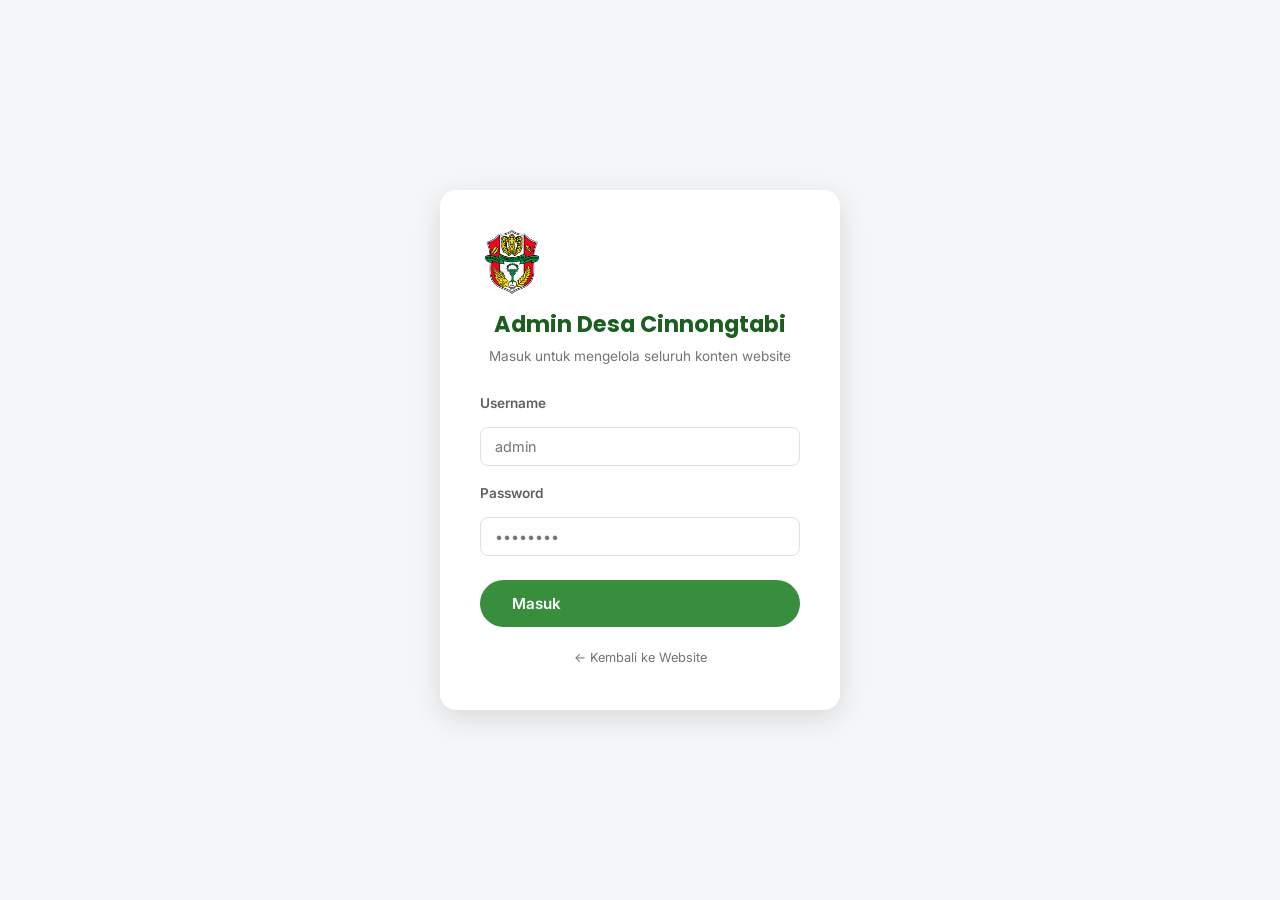
<file: admin.html>
<!DOCTYPE html>
<html lang="id">
<head>
  <meta charset="UTF-8">
  <meta name="viewport" content="width=device-width, initial-scale=1.0">
  <title>Admin CMS — Desa Cinnongtabi</title>
  <link rel="preconnect" href="https://fonts.googleapis.com">
  <link rel="preconnect" href="https://fonts.gstatic.com" crossorigin>
  <link href="https://fonts.googleapis.com/css2?family=Inter:wght@400;500;600&family=Poppins:wght@600;700&display=swap" rel="stylesheet">
  <link rel="icon" type="image/png" href="dokumentasi/logo.png">
  <link rel="stylesheet" href="style.css">
  <style>
    body { background: #f4f6f8; font-family: 'Inter', sans-serif; }
    .admin-login { min-height: 100vh; display: flex; align-items: center; justify-content: center; padding: 20px; }
    .login-card { background: #fff; border-radius: 16px; padding: 40px; width: 100%; max-width: 400px; box-shadow: var(--shadow-lg); text-align: center; }
    .login-card img { width: 64px; height: 64px; margin-bottom: 16px; object-fit: contain; }
    .login-card h2 { font-family: 'Poppins', sans-serif; font-size: 1.4rem; color: var(--green-900); margin-bottom: 6px; }
    .login-card p { color: var(--gray-600); font-size: .85rem; margin-bottom: 24px; }
    .admin-bar { background: #fff; border-bottom: 1px solid var(--gray-200); padding: 12px 24px; display: flex; justify-content: space-between; align-items: center; sticky: top; top: 0; z-index: 100; box-shadow: var(--shadow-sm); }
    .admin-bar__brand { display: flex; align-items: center; gap: 10px; font-weight: 700; color: var(--green-900); text-decoration: none; font-size: .95rem; }
    .admin-bar__brand img { width: 28px; height: 28px; object-fit: contain; }
    .admin-dash { max-width: 1000px; margin: 30px auto; padding: 0 20px; }
    .admin-header { display: flex; justify-content: space-between; align-items: center; margin-bottom: 24px; flex-wrap: wrap; gap: 16px; }
    .admin-section { margin-bottom: 28px; }
    .admin-section h3 { font-size: 1.1rem; font-family: 'Poppins', sans-serif; color: var(--green-900); margin-bottom: 16px; display: flex; align-items: center; gap: 8px; }
    .card { background: #fff; border-radius: 12px; padding: 24px; box-shadow: var(--shadow-sm); border: 1px solid var(--gray-200); }
    .form-group { margin-bottom: 16px; }
    .form-group label { display: block; font-weight: 600; font-size: .85rem; color: var(--gray-700); margin-bottom: 6px; }
    .form-group input, .form-group textarea { width: 100%; padding: 10px 14px; border: 1px solid var(--gray-300); border-radius: 8px; font-size: .9rem; font-family: inherit; transition: border-color .2s; }
    .form-group input:focus, .form-group textarea:focus { outline: none; border-color: var(--green-600); box-shadow: 0 0 0 3px rgba(46,125,50,.1); }
    .form-group small { display: block; font-size: .75rem; color: var(--gray-600); margin-top: 4px; }
    .form-row { display: grid; grid-template-columns: repeat(auto-fit, minmax(220px, 1fr)); gap: 16px; }
    .content-area { min-height: 90px; resize: vertical; }
    .img-preview-box { display: flex; align-items: center; gap: 16px; margin-top: 8px; padding: 12px; background: var(--gray-100); border-radius: 8px; }
    .img-preview-box img { width: 70px; height: 50px; object-fit: cover; border-radius: 6px; border: 1px solid var(--gray-300); }
    .gallery-admin-grid { display: grid; grid-template-columns: repeat(auto-fill, minmax(140px, 1fr)); gap: 12px; margin-bottom: 16px; }
    .gallery-admin-item { position: relative; border-radius: 8px; overflow: hidden; height: 100px; border: 1px solid var(--gray-300); }
    .gallery-admin-item img { width: 100%; height: 100%; object-fit: cover; }
    .gallery-admin-item .remove-btn { position: absolute; top: 4px; right: 4px; background: rgba(220,53,69,.85); color: #fff; border: none; border-radius: 50%; width: 24px; height: 24px; cursor: pointer; font-size: 14px; display: flex; align-items: center; justify-content: center; }
    .gallery-admin-item .remove-btn:hover { background: #dc3545; }
    .dropzone { border: 2px dashed var(--green-600); border-radius: 12px; padding: 24px 16px; text-align: center; background: rgba(46,125,50,.02); cursor: pointer; transition: all .2s; margin-bottom: 16px; }
    .dropzone:hover, .dropzone.dragover { background: rgba(46,125,50,.08); border-color: var(--green-700); }
    .dropzone__icon { font-size: 1.8rem; margin-bottom: 4px; }
    .dropzone__text { font-size: .85rem; color: var(--gray-700); }
    .dropzone input[type="file"] { display: none; }
    .toast { position: fixed; bottom: 24px; right: 24px; background: var(--green-900); color: #fff; padding: 12px 24px; border-radius: 8px; font-weight: 600; font-size: .9rem; box-shadow: var(--shadow-lg); transform: translateY(100px); opacity: 0; transition: all .3s; z-index: 1000; }
    .toast.show { transform: translateY(0); opacity: 1; }
    .hidden { display: none !important; }
    .quick-nav { display: flex; gap: 8px; overflow-x: auto; padding-bottom: 12px; margin-bottom: 20px; }
    .quick-nav a { padding: 6px 14px; background: #fff; border: 1px solid var(--gray-300); border-radius: 20px; font-size: .8rem; color: var(--gray-700); text-decoration: none; white-space: nowrap; transition: all .2s; }
    .quick-nav a:hover { background: var(--green-600); color: #fff; border-color: var(--green-600); }
  </style>
</head>
<body>

<!-- LOGIN PAGE -->
<div class="admin-login" id="loginPage">
  <div class="login-card">
    <img src="dokumentasi/logo.png" alt="Logo Desa">
    <h2>Admin Desa Cinnongtabi</h2>
    <p>Masuk untuk mengelola seluruh konten website</p>
    <form id="loginForm">
      <div class="form-group" style="text-align:left">
        <label>Username</label>
        <input type="text" id="loginUser" required placeholder="admin">
      </div>
      <div class="form-group" style="text-align:left">
        <label>Password</label>
        <input type="password" id="loginPass" required placeholder="••••••••">
      </div>
      <button type="submit" class="btn btn--green" style="width:100%;margin-top:8px">Masuk</button>
    </form>
    <div id="loginError" class="hidden" style="color:#dc3545;font-size:.8rem;margin-top:12px">Username atau password salah!</div>
    <div style="margin-top:16px"><a href="index.html" style="color:var(--gray-600);font-size:.8rem;text-decoration:none">← Kembali ke Website</a></div>
  </div>
</div>

<!-- DASHBOARD PAGE -->
<div class="hidden" id="dashPage">
  <div class="admin-bar">
    <a href="index.html" class="admin-bar__brand">
      <img src="dokumentasi/logo.png" alt="Logo">
      <span>Admin CMS — Desa Cinnongtabi</span>
    </a>
    <div style="display:flex;gap:10px;align-items:center">
      <a href="index.html" target="_blank" class="btn btn--outline btn--sm">← Lihat Website</a>
      <button class="btn btn--outline btn--sm" style="color:var(--gray-700);border-color:var(--gray-300)" onclick="logout()">Logout</button>
    </div>
  </div>

  <div class="admin-dash">
    <div class="admin-header">
      <div>
        <h1>Dashboard Admin CMS</h1>
        <p style="color:var(--gray-600);font-size:.9rem">Kelola seluruh teks, gambar, dan data di website Desa Cinnongtabi</p>
      </div>
      <button class="btn btn--green" onclick="saveAll()">💾 Simpan Semua Perubahan</button>
    </div>

    <!-- Quick Navigation -->
    <div class="quick-nav">
      <a href="#sec-brand">🏷️ Identitas</a>
      <a href="#sec-hero">🏠 Hero</a>
      <a href="#sec-ringkasan">📌 Ringkasan Cards</a>
      <a href="#sec-sejarah">📜 Sejarah</a>
      <a href="#sec-visimisi">🎯 Visi Misi</a>
      <a href="#sec-struktur">🏢 Struktur</a>
      <a href="#sec-geo">🗺️ Geografi</a>
      <a href="#sec-data">📊 Data Penduduk</a>
      <a href="#sec-potensi">🌾 Potensi</a>
      <a href="#sec-galeri">📷 Galeri</a>
      <a href="#sec-kontak">📞 Kontak</a>
    </div>

    <!-- 1. IDENTITAS DESA -->
    <div class="admin-section" id="sec-brand">
      <div class="card">
        <h3>🏷️ Identitas & Branding Desa</h3>
        <div class="form-row">
          <div class="form-group">
            <label>Nama Desa</label>
            <input type="text" id="namaDesa" placeholder="Desa Cinnongtabi">
          </div>
          <div class="form-group">
            <label>Logo Desa (Upload file)</label>
            <input type="file" id="logoFileInput" accept="image/*" onchange="previewImage('logoFileInput', 'logoPreview')">
            <div class="img-preview-box">
              <img id="logoPreview" src="dokumentasi/logo.png" alt="Preview Logo">
              <small>Format PNG/JPG disarankan</small>
            </div>
          </div>
        </div>
      </div>
    </div>

    <!-- 2. HERO -->
    <div class="admin-section" id="sec-hero">
      <div class="card">
        <h3>🏠 Hero / Beranda Utama</h3>
        <div class="form-group">
          <label>Sub-header Badge</label>
          <input type="text" id="heroBadge" placeholder="🏡 Kecamatan Majauleng, Kabupaten Wajo">
        </div>
        <div class="form-group">
          <label>Tagline Utama (Judul H1)</label>
          <input type="text" id="heroTitle" placeholder="Selamat Datang di Desa Cinnongtabi">
        </div>
        <div class="form-group">
          <label>Sub-judul Hero</label>
          <textarea id="heroSubtitle" class="content-area" placeholder="Deskripsi singkat hero..."></textarea>
        </div>
      </div>
    </div>

    <!-- 3. RINGKASAN CARDS -->
    <div class="admin-section" id="sec-ringkasan">
      <div class="card">
        <h3>📌 Kartu Ringkasan (Mengenal Desa)</h3>
        <div class="form-row" style="margin-bottom:16px">
          <div class="form-group">
            <label>Judul Section Ringkasan</label>
            <input type="text" id="ringkasanTitle" placeholder="Mengenal Desa Cinnongtabi">
          </div>
          <div class="form-group">
            <label>Deskripsi Sub-header Ringkasan</label>
            <input type="text" id="ringkasanDesc" placeholder="Desa yang dikenal dengan lingkungan asri...">
          </div>
        </div>

        <div style="border-top:1px solid var(--gray-200);padding-top:16px;margin-top:16px">
          <h4>Card 1 (Letak Geografis)</h4>
          <div class="form-row">
            <div class="form-group"><label>Judul Card 1</label><input type="text" id="card1Title"></div>
            <div class="form-group"><label>Gambar Card 1</label><input type="file" id="card1FileInput" accept="image/*" onchange="previewImage('card1FileInput', 'card1Preview')"></div>
          </div>
          <div class="form-group"><label>Deskripsi Card 1</label><textarea id="card1Desc" class="content-area" rows="2"></textarea></div>
          <div class="img-preview-box" style="margin-bottom:16px"><img id="card1Preview" src="dokumentasi/card_geografis.png" alt="Card 1"><small>Preview Gambar Card 1</small></div>
        </div>

        <div style="border-top:1px solid var(--gray-200);padding-top:16px;margin-top:16px">
          <h4>Card 2 (Potensi Pertanian)</h4>
          <div class="form-row">
            <div class="form-group"><label>Judul Card 2</label><input type="text" id="card2Title"></div>
            <div class="form-group"><label>Gambar Card 2</label><input type="file" id="card2FileInput" accept="image/*" onchange="previewImage('card2FileInput', 'card2Preview')"></div>
          </div>
          <div class="form-group"><label>Deskripsi Card 2</label><textarea id="card2Desc" class="content-area" rows="2"></textarea></div>
          <div class="img-preview-box" style="margin-bottom:16px"><img id="card2Preview" src="dokumentasi/card_pertanian.png" alt="Card 2"><small>Preview Gambar Card 2</small></div>
        </div>

        <div style="border-top:1px solid var(--gray-200);padding-top:16px;margin-top:16px">
          <h4>Card 3 (Potensi Peternakan)</h4>
          <div class="form-row">
            <div class="form-group"><label>Judul Card 3</label><input type="text" id="card3Title"></div>
            <div class="form-group"><label>Gambar Card 3</label><input type="file" id="card3FileInput" accept="image/*" onchange="previewImage('card3FileInput', 'card3Preview')"></div>
          </div>
          <div class="form-group"><label>Deskripsi Card 3</label><textarea id="card3Desc" class="content-area" rows="2"></textarea></div>
          <div class="img-preview-box"><img id="card3Preview" src="dokumentasi/card_peternakan.png" alt="Card 3"><small>Preview Gambar Card 3</small></div>
        </div>
      </div>
    </div>

    <!-- 4. SEJARAH & PEMERINTAHAN -->
    <div class="admin-section" id="sec-sejarah">
      <div class="card">
        <h3>📜 Sejarah & Riwayat Pemerintahan</h3>
        <div class="form-group">
          <label>Teks Sejarah Desa</label>
          <textarea id="sejarahContent" class="content-area" rows="5"></textarea>
        </div>
        <div class="form-group">
          <label>Riwayat Pemerintahan Desa (Format: Nama Kepala Desa | Periode / Keterangan)</label>
          <textarea id="pemerintahanInput" class="content-area" rows="5" placeholder="H. Andi Rustang Untung | Kepala Desa periode awal&#10;H. Andi Tune — Periode I | Tahun 2009 – 2015"></textarea>
          <small>Tulis satu entri per baris dipisahkan dengan tanda pagar tegak (|)</small>
        </div>
      </div>
    </div>

    <!-- 5. VISI & MISI -->
    <div class="admin-section" id="sec-visimisi">
      <div class="card">
        <h3>🎯 Visi & Misi Desa</h3>
        <div class="form-group">
          <label>Visi Desa</label>
          <textarea id="visiContent" class="content-area" rows="3"></textarea>
        </div>
        <div class="form-group">
          <label>Misi Desa (Satu poin per baris)</label>
          <textarea id="misiContent" class="content-area" rows="6" placeholder="Misi 1&#10;Misi 2&#10;Misi 3"></textarea>
        </div>
      </div>
    </div>

    <!-- 6. STRUKTUR ORGANISASI -->
    <div class="admin-section" id="sec-struktur">
      <div class="card">
        <h3>🏢 Bagan Struktur Organisasi</h3>
        <div class="form-group">
          <label>Upload Gambar Bagan Struktur Organisasi</label>
          <input type="file" id="strukturFileInput" accept="image/*" onchange="previewImage('strukturFileInput', 'strukturPreview')">
          <div class="img-preview-box">
            <img id="strukturPreview" src="dokumentasi/logo.png" alt="Preview Struktur">
            <small>Pilih file gambar bagan organisasi untuk ditampilkan pada website</small>
          </div>
        </div>
      </div>
    </div>

    <!-- 7. GEOGRAFI -->
    <div class="admin-section" id="sec-geo">
      <div class="card">
        <h3>🗺️ Geografi & Batas Wilayah</h3>
        <div class="form-row">
          <div class="form-group"><label>Luas Wilayah (Km²)</label><input type="text" id="geoLuas" placeholder="17,85"></div>
          <div class="form-group"><label>Tanah Sawah / Tegal (Ha)</label><input type="text" id="geoSawah" placeholder="1.216"></div>
          <div class="form-group"><label>Tanah Kering (Ha)</label><input type="text" id="geoKering" placeholder="569"></div>
        </div>
        <h4 style="margin-top:12px;margin-bottom:8px">Batas Wilayah</h4>
        <div class="form-row">
          <div class="form-group"><label>Batas Utara</label><input type="text" id="geoUtara" placeholder="Kelurahan Paria"></div>
          <div class="form-group"><label>Batas Selatan</label><input type="text" id="geoSelatan" placeholder="Cinnongtabi / Tellulimpoe"></div>
          <div class="form-group"><label>Batas Timur</label><input type="text" id="geoTimur" placeholder="Desa Tajo"></div>
          <div class="form-group"><label>Batas Barat</label><input type="text" id="geoBarat" placeholder="Kelurahan Uraiyang"></div>
        </div>
      </div>
    </div>

    <!-- 8. DATA KEPENDUDUKAN -->
    <div class="admin-section" id="sec-data">
      <div class="card">
        <h3>📊 Data Kependudukan</h3>
        <div class="form-row">
          <div class="form-group"><label>Total Penduduk (Jiwa)</label><input type="text" id="pendudukTotal" placeholder="2.477"></div>
          <div class="form-group"><label>Jumlah Laki-laki</label><input type="text" id="pendudukLaki" placeholder="1.383"></div>
          <div class="form-group"><label>Jumlah Perempuan</label><input type="text" id="pendudukPerempuan" placeholder="1.094"></div>
        </div>
        <div class="form-group">
          <label>Penduduk per Dusun (Format: Nama Dusun | Laki-laki | Perempuan | Total)</label>
          <textarea id="dusunInput" class="content-area" rows="3" placeholder="Kobbae | 531 | 626 | 1.157&#10;Mellenge | 852 | 468 | 1.320"></textarea>
        </div>
        <div class="form-group">
          <label>Tingkat Pendidikan (Format: Tingkat Sekolah : Jumlah Jiwa)</label>
          <textarea id="pendidikanInput" class="content-area" rows="5" placeholder="SD atau yang Sederajat : 118&#10;SMU / SMK : 20"></textarea>
        </div>
        <div class="form-group">
          <label>Mata Pencaharian (Format: Jenis Pekerjaan : Persentase)</label>
          <textarea id="pencaharianInput" class="content-area" rows="4" placeholder="Petani Pemilik Sawah : 50%&#10;Petani Penggarap : 30%"></textarea>
        </div>
        <div class="form-group">
          <label>Kepemilikan Ternak (Format: Jenis Ternak : Persentase)</label>
          <textarea id="ternakInput" class="content-area" rows="4" placeholder="Sapi : 40%&#10;Kerbau : 20%"></textarea>
        </div>
        <div class="form-group">
          <label>Prasarana & Sarana Umum (Satu item per baris)</label>
          <textarea id="prasaranaInput" class="content-area" rows="5" placeholder="🏛️ Kantor Desa&#10;🏫 Sekolah Dasar"></textarea>
        </div>
      </div>
    </div>

    <!-- 9. POTENSI DESA -->
    <div class="admin-section" id="sec-potensi">
      <div class="card">
        <h3>🌾 Potensi Desa (Detail)</h3>
        <div class="form-row">
          <div class="form-group"><label>Judul Utama Section</label><input type="text" id="potensiTitle" placeholder="Potensi Desa"></div>
          <div class="form-group"><label>Sub-judul Section</label><input type="text" id="potensiSub" placeholder="Sektor unggulan yang menjadi tulang punggung..."></div>
        </div>

        <div style="border-top:1px solid var(--gray-200);padding-top:16px;margin-top:12px">
          <h4>Potensi Pertanian</h4>
          <div class="form-row">
            <div class="form-group"><label>Judul Sub-potensi 1</label><input type="text" id="potensiTaniTitle" placeholder="Potensi Pertanian"></div>
            <div class="form-group"><label>Gambar Pertanian</label><input type="file" id="taniFileInput" accept="image/*" onchange="previewImage('taniFileInput', 'taniPreview')"></div>
          </div>
          <div class="form-group"><label>Deskripsi Pertanian</label><textarea id="potensiTani" class="content-area" rows="4"></textarea></div>
          <div class="img-preview-box" style="margin-bottom:16px"><img id="taniPreview" src="dokumentasi/potensi_pertanian.png" alt="Preview Pertanian"><small>Preview Gambar Pertanian</small></div>
        </div>

        <div style="border-top:1px solid var(--gray-200);padding-top:16px;margin-top:12px">
          <h4>Potensi Peternakan</h4>
          <div class="form-row">
            <div class="form-group"><label>Judul Sub-potensi 2</label><input type="text" id="potensiTernakTitle" placeholder="Potensi Peternakan"></div>
            <div class="form-group"><label>Gambar Peternakan</label><input type="file" id="ternakFileInput" accept="image/*" onchange="previewImage('ternakFileInput', 'ternakPreview')"></div>
          </div>
          <div class="form-group"><label>Deskripsi Peternakan</label><textarea id="potensiTernak" class="content-area" rows="4"></textarea></div>
          <div class="img-preview-box"><img id="ternakPreview" src="dokumentasi/potensi_peternakan.png" alt="Preview Peternakan"><small>Preview Gambar Peternakan</small></div>
        </div>
      </div>
    </div>

    <!-- 10. GALERI -->
    <div class="admin-section" id="sec-galeri">
      <div class="card">
        <h3>📷 Galeri Desa</h3>
        <div class="gallery-admin-grid" id="galleryGrid"></div>
        <div class="dropzone" id="dropzone">
          <div class="dropzone__icon">📁</div>
          <div class="dropzone__text">Drag & drop foto galeri di sini, atau <strong>klik untuk pilih file</strong></div>
          <input type="file" id="fileInput" accept="image/*" multiple>
        </div>
        <div class="form-group">
          <label>Keterangan Foto Baru (opsional)</label>
          <input type="text" id="newGalleryAlt" placeholder="Deskripsi foto">
        </div>
      </div>
    </div>

    <!-- 11. KONTAK -->
    <div class="admin-section" id="sec-kontak">
      <div class="card">
        <h3>📞 Kontak & Informasi Footer</h3>
        <div class="form-row">
          <div class="form-group"><label>Alamat Lengkap</label><input type="text" id="kontakAlamat"></div>
          <div class="form-group"><label>No. WhatsApp (Awali 62, contoh: 6282343560094)</label><input type="text" id="kontakWA"></div>
        </div>
        <div class="form-row">
          <div class="form-group"><label>Email Resmi Desa</label><input type="email" id="kontakEmail"></div>
          <div class="form-group"><label>Kode Wilayah Desa</label><input type="text" id="kontakKode"></div>
        </div>
      </div>
    </div>

    <!-- RESET -->
    <div class="admin-section" style="text-align:center;padding:20px 0">
      <button class="btn btn--danger btn--sm" onclick="resetAll()">🗑️ Reset Semua ke Default</button>
      <p style="color:var(--gray-600);font-size:.8rem;margin-top:8px">Menghapus semua penyesuaian CMS dan kembali ke isi awal bawaan website</p>
    </div>
  </div>
</div>

<div class="toast" id="toast">Tersimpan!</div>

<script>
const ADMIN_USER = 'admin';
const ADMIN_PASS = 'desa2026';
const STORAGE_KEY = 'cinnongtabi_cms';

// Full Defaults mirroring index.html
const DEFAULTS = {
  logoUrl: 'dokumentasi/logo.png',
  namaDesa: 'Desa Cinnongtabi',
  heroBadge: '🏡 Kecamatan Majauleng, Kabupaten Wajo',
  heroTitle: 'Selamat Datang di Desa Cinnongtabi',
  heroSubtitle: 'Pusat informasi dan pelayanan digital desa — menyediakan informasi secara cepat, akurat, dan transparan kepada masyarakat.',

  ringkasanTitle: 'Mengenal Desa Cinnongtabi',
  ringkasanDesc: 'Desa yang dikenal dengan lingkungan asri, hamparan lahan pertanian, dan nilai kebersamaan serta gotong royong yang kental.',
  card1Title: 'Letak Geografis',
  card1Desc: 'Terletak di Kecamatan Majauleng, Kabupaten Wajo, Sulawesi Selatan dengan luas wilayah ± 17,85 Km².',
  card1Img: 'dokumentasi/card_geografis.png',
  card2Title: 'Potensi Pertanian',
  card2Desc: 'Sektor unggulan dengan komoditas utama padi dan pengelolaan lahan secara gotong royong.',
  card2Img: 'dokumentasi/card_pertanian.png',
  card3Title: 'Potensi Peternakan',
  card3Desc: 'Peternakan sapi turun-temurun dengan integrasi pakan dari limbah pertanian.',
  card3Img: 'dokumentasi/card_peternakan.png',

  sejarahContent: 'Nama "Cinnongtabi" berasal dari nama kerajaan Petta Cinnongtabi (Lapatiroi) yang pernah berdiri di wilayah ini. Masyarakat desa sejak awal menggantungkan mata pencaharian pada sektor pertanian dan perdagangan, dengan nilai-nilai kebersamaan yang masih dijaga hingga kini.',
  pemerintahanList: [
    { nama: 'H. Andi Rustang Untung', periode: 'Kepala Desa periode awal' },
    { nama: 'H. Andi Tune — Periode I', periode: 'Tahun 2009 – 2015' },
    { nama: 'H. Andi Tune — Periode II', periode: 'Tahun 2015 – 2021' },
    { nama: 'H. Andi Tune — Periode III', periode: 'Tahun 2021 – Sekarang' }
  ],

  visiContent: 'Penggerak keberdayaan masyarakat, kelembagaan dan pemerintahan desa berbasis sumber daya lokal menuju masyarakat pedesaan yang maju, mandiri, berdaya saing dan sejahtera.',
  misiContent: 'Memotivasi peningkatan kualitas hidup masyarakat desa.\nMemfasilitasi kemandirian dan partisipasi aktif masyarakat.\nMendorong pemberdayaan dan pembangunan yang digerakkan oleh masyarakat sendiri.\nMelaksanakan pembangunan di segala bidang secara berkelanjutan.\nMenciptakan tata lingkungan desa yang sejuk, bersih, aman, indah, dan sehat.\nMewujudkan tata pemerintahan yang transparan, partisipatif, dan akuntabel.',

  strukturImg: '',
  geoLuas: '17,85',
  geoSawah: '1.216',
  geoKering: '569',
  geoUtara: 'Kelurahan Paria',
  geoSelatan: 'Cinnongtabi / Tellulimpoe',
  geoTimur: 'Desa Tajo',
  geoBarat: 'Kelurahan Uraiyang',

  pendudukTotal: '2.477',
  pendudukLaki: '1.383',
  pendudukPerempuan: '1.094',
  dusunList: [
    { nama: 'Kobbae', laki: '531', perempuan: '626', total: '1.157' },
    { nama: 'Mellenge', laki: '852', perempuan: '468', total: '1.320' }
  ],
  pendidikanList: 'SD atau yang Sederajat : 118\nMadrasah Ibtidaiyah : -\nSLTP atau yang Sederajat : 35\nMadrasah Tsanawiyah : -\nSMU / SMK : 20\nMadrasah Aliyah : -\nAkademi / Diploma : 5\nSarjana Perguruan Tinggi : 15',
  pencaharianList: 'Petani Pemilik Sawah : 50%\nPetani Penggarap : 30%\nBuruh Tani : 10%\nLainnya : 10%',
  ternakList: 'Sapi : 40%\nKerbau : 20%\nAyam : 20%\nLainnya : 20%',
  prasaranaList: '🏛️ Kantor Desa\n🏫 Sekolah Dasar\n🏫 SMP\n👶 KB\n🛣️ Jalan Desa ±3.500 km\n🕌 Masjid\n🌉 Jembatan\n🏥 Posyandu\n⚽ Lapangan',

  potensiTitle: 'Potensi Desa',
  potensiSub: 'Sektor unggulan yang menjadi tulang punggung perekonomian masyarakat Desa Cinnongtabi.',
  potensiTaniTitle: 'Potensi Pertanian',
  potensiTani: 'Pertanian merupakan sektor unggulan Desa Cinnongtabi dengan komoditas utama padi. Masyarakat secara turun-temurun mengelola lahan pertanian melalui semangat gotong royong, menjadikan desa ini salah satu penghasil pangan penting di Kecamatan Majauleng.',
  potensiTaniImg: 'dokumentasi/potensi_pertanian.png',
  potensiTernakTitle: 'Potensi Peternakan',
  potensiTernak: 'Peternakan sapi merupakan tradisi turun-temurun masyarakat. Pakan ternak diperoleh dari limbah pertanian seperti jerami, sementara kotoran ternak diolah menjadi pupuk organik — menciptakan integrasi yang saling menguntungkan antara sektor pertanian dan peternakan.',
  potensiTernakImg: 'dokumentasi/potensi_peternakan.png',

  kontakAlamat: 'Kantor Desa Cinnongtabi, Desa Cinnongtabi, Kec. Majauleng, Kab. Wajo, Sulawesi Selatan',
  kontakWA: '6282343560094',
  kontakEmail: 'desacinnongtabi@gmail.com',
  kontakKode: '73.13.05.2006',

  gallery: [
    { src: 'dokumentasi/dokumentasi 1.jpeg', alt: 'Rapat Koordinasi Desa' },
    { src: 'dokumentasi/dokumentasi 2.jpeg', alt: 'Kegiatan Penanaman KKN' },
    { src: 'dokumentasi/dokumentasi 3.jpeg', alt: 'Penyerahan BLT Dana Desa' },
    { src: 'dokumentasi/dokumentasi 4.jpeg', alt: 'Rapat Penyaluran BLT Dana Desa' },
    { src: 'dokumentasi/dokumentasi 5.jpeg', alt: 'Penyerahan Bantuan Langsung Tunai' },
    { src: 'dokumentasi/dokumentasi 6.jpeg', alt: 'Musyawarah Desa' },
    { src: 'dokumentasi/dokumentasi 7.jpeg', alt: 'Rembuk Stunting' }
  ]
};

function getData() {
  try { return Object.assign({}, DEFAULTS, JSON.parse(localStorage.getItem(STORAGE_KEY)) || {}); }
  catch { return Object.assign({}, DEFAULTS); }
}

function showToast(msg) {
  const t = document.getElementById('toast');
  t.textContent = msg || 'Tersimpan!';
  t.classList.add('show');
  setTimeout(() => t.classList.remove('show'), 2500);
}

// LOGIN
document.getElementById('loginForm').addEventListener('submit', e => {
  e.preventDefault();
  const u = document.getElementById('loginUser').value;
  const p = document.getElementById('loginPass').value;
  if (u === ADMIN_USER && p === ADMIN_PASS) {
    sessionStorage.setItem('admin_logged', '1');
    showDash();
  } else {
    document.getElementById('loginError').classList.remove('hidden');
  }
});

function showDash() {
  document.getElementById('loginPage').classList.add('hidden');
  document.getElementById('dashPage').classList.remove('hidden');
  loadForm();
}

function logout() {
  sessionStorage.removeItem('admin_logged');
  location.reload();
}

// Image upload preview & compressed base64 converter
const imageStore = {};
function previewImage(inputId, previewId) {
  const file = document.getElementById(inputId).files[0];
  if (!file || !file.type.startsWith('image/')) return;
  const reader = new FileReader();
  reader.onload = e => {
    const img = new Image();
    img.onload = () => {
      let w = img.width, h = img.height;
      const maxDim = 1000;
      if (w > maxDim || h > maxDim) {
        if (w > h) { h = Math.round((h * maxDim) / w); w = maxDim; }
        else { w = Math.round((w * maxDim) / h); h = maxDim; }
      }
      const canvas = document.createElement('canvas');
      canvas.width = w; canvas.height = h;
      const ctx = canvas.getContext('2d');
      ctx.drawImage(img, 0, 0, w, h);
      const dataUrl = canvas.toDataURL('image/jpeg', 0.85);
      document.getElementById(previewId).src = dataUrl;
      imageStore[inputId] = dataUrl;
    };
    img.src = e.target.result;
  };
  reader.readAsDataURL(file);
}

// LOAD FORM
function loadForm() {
  const d = getData();
  
  document.getElementById('namaDesa').value = d.namaDesa || DEFAULTS.namaDesa;
  if (d.logoUrl) document.getElementById('logoPreview').src = d.logoUrl;

  document.getElementById('heroBadge').value = d.heroBadge || DEFAULTS.heroBadge;
  document.getElementById('heroTitle').value = d.heroTitle || DEFAULTS.heroTitle;
  document.getElementById('heroSubtitle').value = d.heroSubtitle || DEFAULTS.heroSubtitle;

  document.getElementById('ringkasanTitle').value = d.ringkasanTitle || DEFAULTS.ringkasanTitle;
  document.getElementById('ringkasanDesc').value = d.ringkasanDesc || DEFAULTS.ringkasanDesc;

  document.getElementById('card1Title').value = d.card1Title || DEFAULTS.card1Title;
  document.getElementById('card1Desc').value = d.card1Desc || DEFAULTS.card1Desc;
  if (d.card1Img) document.getElementById('card1Preview').src = d.card1Img;

  document.getElementById('card2Title').value = d.card2Title || DEFAULTS.card2Title;
  document.getElementById('card2Desc').value = d.card2Desc || DEFAULTS.card2Desc;
  if (d.card2Img) document.getElementById('card2Preview').src = d.card2Img;

  document.getElementById('card3Title').value = d.card3Title || DEFAULTS.card3Title;
  document.getElementById('card3Desc').value = d.card3Desc || DEFAULTS.card3Desc;
  if (d.card3Img) document.getElementById('card3Preview').src = d.card3Img;

  document.getElementById('sejarahContent').value = d.sejarahContent || DEFAULTS.sejarahContent;
  
  if (d.pemerintahanList && d.pemerintahanList.length) {
    document.getElementById('pemerintahanInput').value = d.pemerintahanList.map(item => `${item.nama} | ${item.periode}`).join('\n');
  } else {
    document.getElementById('pemerintahanInput').value = DEFAULTS.pemerintahanList.map(item => `${item.nama} | ${item.periode}`).join('\n');
  }

  document.getElementById('visiContent').value = d.visiContent || DEFAULTS.visiContent;
  document.getElementById('misiContent').value = d.misiContent || DEFAULTS.misiContent;

  if (d.strukturImg) document.getElementById('strukturPreview').src = d.strukturImg;

  document.getElementById('geoLuas').value = d.geoLuas || DEFAULTS.geoLuas;
  document.getElementById('geoSawah').value = d.geoSawah || DEFAULTS.geoSawah;
  document.getElementById('geoKering').value = d.geoKering || DEFAULTS.geoKering;
  document.getElementById('geoUtara').value = d.geoUtara || DEFAULTS.geoUtara;
  document.getElementById('geoSelatan').value = d.geoSelatan || DEFAULTS.geoSelatan;
  document.getElementById('geoTimur').value = d.geoTimur || DEFAULTS.geoTimur;
  document.getElementById('geoBarat').value = d.geoBarat || DEFAULTS.geoBarat;

  document.getElementById('pendudukTotal').value = d.pendudukTotal || DEFAULTS.pendudukTotal;
  document.getElementById('pendudukLaki').value = d.pendudukLaki || DEFAULTS.pendudukLaki;
  document.getElementById('pendudukPerempuan').value = d.pendudukPerempuan || DEFAULTS.pendudukPerempuan;

  if (d.dusunList && d.dusunList.length) {
    document.getElementById('dusunInput').value = d.dusunList.map(item => `${item.nama} | ${item.laki} | ${item.perempuan} | ${item.total}`).join('\n');
  } else {
    document.getElementById('dusunInput').value = DEFAULTS.dusunList.map(item => `${item.nama} | ${item.laki} | ${item.perempuan} | ${item.total}`).join('\n');
  }

  document.getElementById('pendidikanInput').value = d.pendidikanList || DEFAULTS.pendidikanList;
  document.getElementById('pencaharianInput').value = d.pencaharianList || DEFAULTS.pencaharianList;
  document.getElementById('ternakInput').value = d.ternakList || DEFAULTS.ternakList;
  document.getElementById('prasaranaInput').value = d.prasaranaList || DEFAULTS.prasaranaList;

  document.getElementById('potensiTitle').value = d.potensiTitle || DEFAULTS.potensiTitle;
  document.getElementById('potensiSub').value = d.potensiSub || DEFAULTS.potensiSub;

  document.getElementById('potensiTaniTitle').value = d.potensiTaniTitle || DEFAULTS.potensiTaniTitle;
  document.getElementById('potensiTani').value = d.potensiTani || DEFAULTS.potensiTani;
  if (d.potensiTaniImg) document.getElementById('taniPreview').src = d.potensiTaniImg;

  document.getElementById('potensiTernakTitle').value = d.potensiTernakTitle || DEFAULTS.potensiTernakTitle;
  document.getElementById('potensiTernak').value = d.potensiTernak || DEFAULTS.potensiTernak;
  if (d.potensiTernakImg) document.getElementById('ternakPreview').src = d.potensiTernakImg;

  document.getElementById('kontakAlamat').value = d.kontakAlamat || DEFAULTS.kontakAlamat;
  document.getElementById('kontakWA').value = d.kontakWA || DEFAULTS.kontakWA;
  document.getElementById('kontakEmail').value = d.kontakEmail || DEFAULTS.kontakEmail;
  document.getElementById('kontakKode').value = d.kontakKode || DEFAULTS.kontakKode;

  renderGallery(d.gallery || DEFAULTS.gallery);
}

// GALLERY
function renderGallery(items) {
  const grid = document.getElementById('galleryGrid');
  grid.innerHTML = items.map((item, i) =>
    `<div class="gallery-admin-item">
      <img src="${item.src}" alt="${item.alt}">
      <button class="remove-btn" onclick="removeGalleryItem(${i})" title="Hapus">&times;</button>
    </div>`
  ).join('');
}

const dropzone = document.getElementById('dropzone');
const fileInput = document.getElementById('fileInput');

dropzone.addEventListener('click', () => fileInput.click());
dropzone.addEventListener('dragover', e => { e.preventDefault(); dropzone.classList.add('dragover'); });
dropzone.addEventListener('dragleave', () => dropzone.classList.remove('dragover'));
dropzone.addEventListener('drop', e => {
  e.preventDefault();
  dropzone.classList.remove('dragover');
  handleFiles(e.dataTransfer.files);
});
fileInput.addEventListener('change', e => handleFiles(e.target.files));

function handleFiles(files) {
  const alt = document.getElementById('newGalleryAlt').value.trim() || 'Foto Desa';
  const d = getData();
  if (!d.gallery) d.gallery = [...DEFAULTS.gallery];
  let count = 0;
  Array.from(files).forEach(file => {
    if (!file.type.startsWith('image/')) return;
    const reader = new FileReader();
    reader.onload = ev => {
      const img = new Image();
      img.onload = () => {
        let w = img.width, h = img.height;
        const maxDim = 1200;
        if (w > maxDim || h > maxDim) {
          if (w > h) { h = Math.round((h * maxDim) / w); w = maxDim; }
          else { w = Math.round((w * maxDim) / h); h = maxDim; }
        }
        const canvas = document.createElement('canvas');
        canvas.width = w; canvas.height = h;
        const ctx = canvas.getContext('2d');
        ctx.drawImage(img, 0, 0, w, h);
        const dataUrl = canvas.toDataURL('image/jpeg', 0.85);

        d.gallery.push({ src: dataUrl, alt: alt || file.name });
        count++;
        if (count === files.length) {
          localStorage.setItem(STORAGE_KEY, JSON.stringify(d));
          renderGallery(d.gallery);
          document.getElementById('newGalleryAlt').value = '';
          fileInput.value = '';
          showToast(`${count} gambar ditambahkan!`);
        }
      };
      img.src = ev.target.result;
    };
    reader.readAsDataURL(file);
  });
}

function removeGalleryItem(i) {
  if (!confirm('Hapus gambar ini?')) return;
  const d = getData();
  d.gallery.splice(i, 1);
  localStorage.setItem(STORAGE_KEY, JSON.stringify(d));
  renderGallery(d.gallery);
  showToast('Gambar dihapus!');
}

// SAVE ALL
function saveAll() {
  const currentData = getData();

  // Parse Pemerintahan
  const pemRaw = document.getElementById('pemerintahanInput').value;
  const pemerintahanList = pemRaw.split('\n').filter(s => s.trim()).map(line => {
    const parts = line.split('|');
    return { nama: parts[0]?.trim() || '', periode: parts[1]?.trim() || '' };
  });

  // Parse Dusun
  const dusunRaw = document.getElementById('dusunInput').value;
  const dusunList = dusunRaw.split('\n').filter(s => s.trim()).map(line => {
    const parts = line.split('|');
    return {
      nama: parts[0]?.trim() || '',
      laki: parts[1]?.trim() || '0',
      perempuan: parts[2]?.trim() || '0',
      total: parts[3]?.trim() || '0'
    };
  });

  const d = {
    namaDesa: document.getElementById('namaDesa').value,
    logoUrl: imageStore['logoFileInput'] || currentData.logoUrl || DEFAULTS.logoUrl,

    heroBadge: document.getElementById('heroBadge').value,
    heroTitle: document.getElementById('heroTitle').value,
    heroSubtitle: document.getElementById('heroSubtitle').value,

    ringkasanTitle: document.getElementById('ringkasanTitle').value,
    ringkasanDesc: document.getElementById('ringkasanDesc').value,

    card1Title: document.getElementById('card1Title').value,
    card1Desc: document.getElementById('card1Desc').value,
    card1Img: imageStore['card1FileInput'] || currentData.card1Img || DEFAULTS.card1Img,

    card2Title: document.getElementById('card2Title').value,
    card2Desc: document.getElementById('card2Desc').value,
    card2Img: imageStore['card2FileInput'] || currentData.card2Img || DEFAULTS.card2Img,

    card3Title: document.getElementById('card3Title').value,
    card3Desc: document.getElementById('card3Desc').value,
    card3Img: imageStore['card3FileInput'] || currentData.card3Img || DEFAULTS.card3Img,

    sejarahContent: document.getElementById('sejarahContent').value,
    pemerintahanList: pemerintahanList,

    visiContent: document.getElementById('visiContent').value,
    misiContent: document.getElementById('misiContent').value,

    strukturImg: imageStore['strukturFileInput'] || currentData.strukturImg || '',

    geoLuas: document.getElementById('geoLuas').value,
    geoSawah: document.getElementById('geoSawah').value,
    geoKering: document.getElementById('geoKering').value,
    geoUtara: document.getElementById('geoUtara').value,
    geoSelatan: document.getElementById('geoSelatan').value,
    geoTimur: document.getElementById('geoTimur').value,
    geoBarat: document.getElementById('geoBarat').value,

    pendudukTotal: document.getElementById('pendudukTotal').value,
    pendudukLaki: document.getElementById('pendudukLaki').value,
    pendudukPerempuan: document.getElementById('pendudukPerempuan').value,
    dusunList: dusunList,
    pendidikanList: document.getElementById('pendidikanInput').value,
    pencaharianList: document.getElementById('pencaharianInput').value,
    ternakList: document.getElementById('ternakInput').value,
    prasaranaList: document.getElementById('prasaranaInput').value,

    potensiTitle: document.getElementById('potensiTitle').value,
    potensiSub: document.getElementById('potensiSub').value,
    potensiTaniTitle: document.getElementById('potensiTaniTitle').value,
    potensiTani: document.getElementById('potensiTani').value,
    potensiTaniImg: imageStore['taniFileInput'] || currentData.potensiTaniImg || DEFAULTS.potensiTaniImg,

    potensiTernakTitle: document.getElementById('potensiTernakTitle').value,
    potensiTernak: document.getElementById('potensiTernak').value,
    potensiTernakImg: imageStore['ternakFileInput'] || currentData.potensiTernakImg || DEFAULTS.potensiTernakImg,

    kontakAlamat: document.getElementById('kontakAlamat').value,
    kontakWA: document.getElementById('kontakWA').value,
    kontakEmail: document.getElementById('kontakEmail').value,
    kontakKode: document.getElementById('kontakKode').value,

    gallery: currentData.gallery || DEFAULTS.gallery
  };

  localStorage.setItem(STORAGE_KEY, JSON.stringify(d));
  showToast('✅ Semua data berhasil disimpan!');
}

// RESET ALL
function resetAll() {
  if (!confirm('Reset semua data ke pengaturan awal bawaan website? Perubahan Anda akan terhapus.')) return;
  localStorage.removeItem(STORAGE_KEY);
  loadForm();
  showToast('Data direset ke default');
}

// Auto-login check
if (sessionStorage.getItem('admin_logged') === '1') showDash();
</script>
</body>
</html>
</file>
<file: style.css>
/* ===== RESET & BASE ===== */
*, *::before, *::after { margin: 0; padding: 0; box-sizing: border-box; }

:root {
  --green-900: #1B5E20;
  --green-800: #2E7D32;
  --green-700: #388E3C;
  --green-600: #43A047;
  --green-500: #4CAF50;
  --green-400: #66BB6A;
  --green-100: #C8E6C9;
  --green-50: #E8F5E9;
  --white: #FFFFFF;
  --gray-50: #FAFAFA;
  --gray-100: #F5F5F5;
  --gray-200: #EEEEEE;
  --gray-300: #E0E0E0;
  --gray-600: #757575;
  --gray-700: #616161;
  --gray-800: #424242;
  --gray-900: #212121;
  --shadow-sm: 0 1px 3px rgba(0,0,0,.08);
  --shadow-md: 0 4px 12px rgba(0,0,0,.1);
  --shadow-lg: 0 8px 30px rgba(0,0,0,.12);
  --shadow-xl: 0 20px 60px rgba(0,0,0,.15);
  --radius: 12px;
  --radius-sm: 8px;
  --transition: .3s ease;
  --max-width: 1200px;
}

html { scroll-behavior: smooth; scroll-padding-top: 80px; }

body {
  font-family: 'Inter', sans-serif;
  color: var(--gray-800);
  line-height: 1.7;
  background: var(--white);
  -webkit-font-smoothing: antialiased;
}

h1, h2, h3, h4 { font-family: 'Poppins', sans-serif; color: var(--gray-900); line-height: 1.3; }
h1 { font-size: clamp(2rem, 5vw, 3.2rem); font-weight: 700; }
h2 { font-size: clamp(1.6rem, 3.5vw, 2.4rem); font-weight: 700; }
h3 { font-size: clamp(1.1rem, 2vw, 1.4rem); font-weight: 600; }

a { color: var(--green-700); text-decoration: none; transition: color var(--transition); }
a:hover { color: var(--green-500); }

img { max-width: 100%; height: auto; display: block; }

.container { width: 90%; max-width: var(--max-width); margin: 0 auto; }

/* ===== NAVBAR ===== */
.navbar {
  position: fixed; top: 0; left: 0; right: 0; z-index: 1000;
  background: rgba(255,255,255,.92);
  backdrop-filter: blur(12px);
  -webkit-backdrop-filter: blur(12px);
  border-bottom: 1px solid var(--gray-200);
  transition: box-shadow var(--transition);
}
.navbar.scrolled { box-shadow: var(--shadow-md); }
.navbar .container {
  display: flex; align-items: center; justify-content: space-between;
  height: 72px;
}
.navbar__brand {
  display: flex; align-items: center; gap: 12px;
  font-family: 'Poppins', sans-serif; font-weight: 700; font-size: 1.15rem;
  color: var(--green-800);
}
.navbar__brand img { height: 42px; width: 42px; border-radius: 50%; object-fit: cover; }
.navbar__links { display: flex; gap: 8px; list-style: none; }
.navbar__links a {
  padding: 8px 16px; border-radius: 8px; font-size: .9rem; font-weight: 500;
  color: var(--gray-700); transition: all var(--transition);
}
.navbar__links a:hover,
.navbar__links a.active { background: var(--green-50); color: var(--green-800); }

/* hamburger */
.hamburger { display: none; flex-direction: column; gap: 5px; cursor: pointer; padding: 8px; background: none; border: none; }
.hamburger span { display: block; width: 24px; height: 2.5px; background: var(--gray-800); border-radius: 2px; transition: all var(--transition); }
.hamburger.open span:nth-child(1) { transform: rotate(45deg) translate(5px,5px); }
.hamburger.open span:nth-child(2) { opacity: 0; }
.hamburger.open span:nth-child(3) { transform: rotate(-45deg) translate(5px,-5px); }

/* ===== HERO ===== */
.hero {
  position: relative; min-height: 100vh; display: flex; align-items: center;
  background: linear-gradient(135deg, #0d3b0d 0%, #1a5c1a 40%, var(--green-800) 100%) !important;
  overflow: hidden;
}
.hero::before {
  content: ''; position: absolute; inset: 0;
  background: url('data:image/svg+xml,<svg xmlns="http://www.w3.org/2000/svg" viewBox="0 0 1440 320"><path fill="rgba(255,255,255,.05)" d="M0,160L48,170.7C96,181,192,203,288,208C384,213,480,203,576,181.3C672,160,768,128,864,128C960,128,1056,160,1152,165.3C1248,171,1344,149,1392,138.7L1440,128L1440,320L1392,320C1344,320,1248,320,1152,320C1056,320,960,320,864,320C768,320,672,320,576,320C480,320,384,320,288,320C192,320,96,320,48,320L0,320Z"/></svg>') no-repeat bottom / cover;
}
.hero__content {
  position: relative; z-index: 1; text-align: center; max-width: 800px; margin: 0 auto;
  padding: 100px 20px 80px;
}
.hero__badge {
  display: inline-block; padding: 6px 20px; border-radius: 50px;
  background: rgba(255,255,255,.15); color: var(--white);
  font-size: .85rem; font-weight: 500; margin-bottom: 24px;
  backdrop-filter: blur(8px); border: 1px solid rgba(255,255,255,.2);
}
.hero h1 { color: var(--white); margin-bottom: 20px; }
.hero__subtitle {
  color: rgba(255,255,255,.85); font-size: clamp(1rem, 2vw, 1.2rem);
  max-width: 600px; margin: 0 auto 40px; line-height: 1.8;
}
.hero__buttons { display: flex; gap: 16px; justify-content: center; flex-wrap: wrap; }

/* buttons */
.btn {
  display: inline-flex; align-items: center; gap: 8px;
  padding: 14px 32px; border-radius: 50px; font-size: .95rem; font-weight: 600;
  cursor: pointer; border: none; transition: all var(--transition);
  font-family: 'Inter', sans-serif;
}
.btn--primary { background: var(--white); color: var(--green-800); box-shadow: var(--shadow-md); }
.btn--primary:hover { transform: translateY(-2px); box-shadow: var(--shadow-lg); background: var(--green-50); }
.btn--outline { background: transparent; color: var(--white); border: 2px solid rgba(255,255,255,.5); }
.btn--outline:hover { background: rgba(255,255,255,.15); border-color: var(--white); }
.btn--green { background: var(--green-700); color: var(--white); }
.btn--green:hover { background: var(--green-800); transform: translateY(-2px); box-shadow: var(--shadow-md); }

/* hero scroll indicator */
.hero__scroll {
  position: absolute; bottom: 32px; left: 50%; transform: translateX(-50%);
  color: rgba(255,255,255,.6); font-size: .8rem; text-align: center;
  animation: bounce 2s infinite;
}
.hero__scroll span { display: block; width: 24px; height: 40px; margin: 8px auto 0; border: 2px solid rgba(255,255,255,.4); border-radius: 12px; position: relative; }
.hero__scroll span::after {
  content: ''; position: absolute; top: 6px; left: 50%; transform: translateX(-50%);
  width: 4px; height: 8px; background: rgba(255,255,255,.6); border-radius: 2px;
  animation: scrollDot 2s infinite;
}
@keyframes bounce { 0%,100% { transform: translateX(-50%) translateY(0); } 50% { transform: translateX(-50%) translateY(-8px); } }
@keyframes scrollDot { 0% { opacity: 1; top: 6px; } 100% { opacity: 0; top: 20px; } }

/* ===== SECTIONS ===== */
section { padding: 80px 0; }
section:nth-child(even) { background: var(--gray-50); }

.section__header { text-align: center; margin-bottom: 56px; }
.section__header h2 { margin-bottom: 12px; }
.section__header .accent-line {
  width: 60px; height: 4px; background: linear-gradient(90deg, var(--green-600), var(--green-400));
  border-radius: 2px; margin: 0 auto 16px;
}
.section__header p { color: var(--gray-600); max-width: 600px; margin: 0 auto; font-size: .95rem; }

/* ===== CARDS ===== */
.card {
  background: var(--white); border-radius: var(--radius); padding: 32px;
  box-shadow: var(--shadow-sm); border: 1px solid var(--gray-200);
  transition: all var(--transition);
}
.card:hover { box-shadow: var(--shadow-md); transform: translateY(-4px); }
.card__icon {
  width: 56px; height: 56px; border-radius: var(--radius-sm);
  background: var(--green-50); color: var(--green-700);
  display: flex; align-items: center; justify-content: center;
  font-size: 1.5rem; margin-bottom: 20px;
}

/* grid */
.grid-2 { display: grid; grid-template-columns: repeat(2, 1fr); gap: 24px; }
.grid-3 { display: grid; grid-template-columns: repeat(3, 1fr); gap: 24px; }
.grid-4 { display: grid; grid-template-columns: repeat(4, 1fr); gap: 20px; }

/* ===== RINGKASAN / HOME CARDS ===== */
.home-cards { display: grid; grid-template-columns: repeat(auto-fit, minmax(280px, 1fr)); gap: 28px; margin-top: 48px; }
.home-cards .card {
  text-align: center; position: relative; overflow: hidden;
  padding: 40px 28px 36px; border: none;
  border-top: 4px solid transparent;
  background: var(--white);
  box-shadow: 0 2px 12px rgba(0,0,0,.06);
}
.home-cards .card::before {
  content: ''; position: absolute; top: 0; left: 0; right: 0; height: 4px;
  background: linear-gradient(90deg, var(--green-600), var(--green-400));
}
.home-cards .card::after {
  content: ''; position: absolute; top: -40px; right: -40px;
  width: 100px; height: 100px; border-radius: 50%;
  background: linear-gradient(135deg, var(--green-50), transparent);
  opacity: 0; transition: opacity .4s ease;
}
.home-cards .card:hover::after { opacity: 1; }
.home-cards .card:hover { box-shadow: 0 12px 32px rgba(46,125,50,.12); transform: translateY(-6px); }
.home-cards .card .card__thumb {
  width: 100%; height: 160px; border-radius: 12px; overflow: hidden; margin-bottom: 20px;
}
.home-cards .card .card__thumb img {
  width: 100%; height: 100%; object-fit: cover; transition: transform .5s ease;
}
.home-cards .card:hover .card__thumb img { transform: scale(1.08); }
.home-cards .card h3 { margin-bottom: 12px; font-size: 1.15rem; }
.home-cards .card p { color: var(--gray-600); font-size: .9rem; line-height: 1.7; }

/* ===== ABOUT — SEJARAH ===== */
.timeline { position: relative; padding-left: 32px; }
.timeline::before { content: ''; position: absolute; left: 12px; top: 0; bottom: 0; width: 3px; background: var(--green-100); border-radius: 2px; }
.timeline__item { position: relative; margin-bottom: 32px; }
.timeline__item::before {
  content: ''; position: absolute; left: -26px; top: 6px; width: 14px; height: 14px;
  background: var(--green-500); border: 3px solid var(--white); border-radius: 50%;
  box-shadow: 0 0 0 3px var(--green-100);
}
.timeline__item h4 { color: var(--green-800); margin-bottom: 4px; font-family: 'Poppins', sans-serif; }
.timeline__item p { color: var(--gray-600); font-size: .9rem; }

/* ===== VISI MISI ===== */
.visi-box {
  background: linear-gradient(135deg, var(--green-800), var(--green-600));
  color: var(--white); padding: 40px; border-radius: var(--radius);
  text-align: center; margin-bottom: 32px;
}
.visi-box h3 { color: var(--white); margin-bottom: 12px; font-size: 1.3rem; }
.visi-box p { color: rgba(255,255,255,.9); font-size: 1rem; line-height: 1.8; }

.misi-list { list-style: none; counter-reset: misi; }
.misi-list li {
  counter-increment: misi; position: relative; padding: 20px 20px 20px 64px;
  background: var(--white); border-radius: var(--radius-sm); margin-bottom: 12px;
  border: 1px solid var(--gray-200); transition: all var(--transition);
}
.misi-list li:hover { box-shadow: var(--shadow-sm); border-color: var(--green-200, var(--green-100)); }
.misi-list li::before {
  content: counter(misi); position: absolute; left: 16px; top: 50%; transform: translateY(-50%);
  width: 36px; height: 36px; background: var(--green-50); color: var(--green-700);
  border-radius: 50%; display: flex; align-items: center; justify-content: center;
  font-weight: 700; font-size: .9rem; font-family: 'Poppins', sans-serif;
}

/* ===== STRUKTUR ORGANISASI ===== */
.org-placeholder {
  background: var(--gray-100); border: 2px dashed var(--gray-300); border-radius: var(--radius);
  padding: 60px 20px; text-align: center; color: var(--gray-600);
}
.org-placeholder svg { width: 64px; height: 64px; margin-bottom: 16px; opacity: .4; }

/* ===== TABLES ===== */
.table-wrapper { overflow-x: auto; border-radius: var(--radius); border: 1px solid var(--gray-200); }
table { width: 100%; border-collapse: collapse; font-size: .9rem; }
thead { background: var(--green-700); color: var(--white); }
th { padding: 14px 16px; text-align: left; font-weight: 600; white-space: nowrap; }
td { padding: 12px 16px; border-bottom: 1px solid var(--gray-200); }
tbody tr:hover { background: var(--green-50); }
tbody tr:last-child td { border-bottom: none; }

/* ===== STAT CARDS ===== */
.stat-cards { display: grid; grid-template-columns: repeat(auto-fit, minmax(200px, 1fr)); gap: 20px; margin-bottom: 40px; }
.stat-card {
  background: var(--white); border-radius: var(--radius); padding: 24px; text-align: center;
  border: 1px solid var(--gray-200); transition: all var(--transition);
}
.stat-card:hover { box-shadow: var(--shadow-md); transform: translateY(-2px); }
.stat-card__number { font-family: 'Poppins', sans-serif; font-size: 2rem; font-weight: 700; color: var(--green-700); }
.stat-card__label { font-size: .85rem; color: var(--gray-600); margin-top: 4px; }

/* ===== POTENSI ===== */
.potensi-grid { display: grid; grid-template-columns: repeat(auto-fit, minmax(320px, 1fr)); gap: 32px; }
.potensi-card {
  background: var(--white); border-radius: var(--radius); overflow: hidden;
  border: 1px solid var(--gray-200); transition: all var(--transition);
}
.potensi-card:hover { box-shadow: var(--shadow-lg); transform: translateY(-4px); }
.potensi-card__img {
  height: 220px; overflow: hidden;
}
.potensi-card__img img {
  width: 100%; height: 100%; object-fit: cover; transition: transform .5s ease;
}
.potensi-card:hover .potensi-card__img img { transform: scale(1.06); }
.potensi-card__body { padding: 28px; }
.potensi-card__body h3 { margin-bottom: 12px; }
.potensi-card__body p { color: var(--gray-600); font-size: .9rem; }

/* ===== GALERI ===== */
.gallery-grid {
  display: grid; grid-template-columns: repeat(auto-fill, minmax(260px, 1fr)); gap: 16px;
}
.gallery-item {
  position: relative; aspect-ratio: 4/3; border-radius: var(--radius); overflow: hidden;
  cursor: pointer; background: var(--gray-100);
}
.gallery-item img { width: 100%; height: 100%; object-fit: cover; transition: transform .5s ease; }
.gallery-item:hover img { transform: scale(1.08); }
.gallery-item::after {
  content: '🔍'; position: absolute; inset: 0; display: flex; align-items: center; justify-content: center;
  background: rgba(0,0,0,.3); color: var(--white); font-size: 1.5rem;
  opacity: 0; transition: opacity var(--transition);
}
.gallery-item:hover::after { opacity: 1; }

/* ===== DOKUMENTASI ===== */
.doc-grid {
  display: grid; grid-template-columns: repeat(auto-fill, minmax(300px, 1fr)); gap: 20px;
}
.doc-item {
  position: relative; border-radius: var(--radius); overflow: hidden;
  cursor: pointer; background: var(--gray-100); aspect-ratio: 16/10;
}
.doc-item img { width: 100%; height: 100%; object-fit: cover; transition: transform .5s ease; }
.doc-item:hover img { transform: scale(1.06); }
.doc-item__caption {
  position: absolute; bottom: 0; left: 0; right: 0;
  padding: 12px 16px; font-size: .85rem; font-weight: 500; color: var(--white);
  background: linear-gradient(transparent, rgba(0,0,0,.65));
}

/* lightbox */
.lightbox {
  position: fixed; inset: 0; z-index: 2000; background: rgba(0,0,0,.9);
  display: none; align-items: center; justify-content: center; padding: 20px;
}
.lightbox.active { display: flex; }
.lightbox img { max-width: 90vw; max-height: 85vh; border-radius: var(--radius-sm); object-fit: contain; }
.lightbox__close {
  position: absolute; top: 20px; right: 24px; color: var(--white); font-size: 2rem;
  cursor: pointer; background: none; border: none; z-index: 2001;
  width: 48px; height: 48px; display: flex; align-items: center; justify-content: center;
  border-radius: 50%; transition: background var(--transition);
}
.lightbox__close:hover { background: rgba(255,255,255,.1); }
.lightbox__caption { position: absolute; bottom: 24px; left: 50%; transform: translateX(-50%); color: rgba(255,255,255,.8); font-size: .9rem; }

/* ===== KONTAK ===== */
.contact-grid { display: grid; grid-template-columns: 1fr 1fr; gap: 40px; }
.contact-info { display: flex; flex-direction: column; gap: 24px; }
.contact-item { display: flex; gap: 16px; align-items: flex-start; }
.contact-item__icon {
  width: 48px; height: 48px; min-width: 48px; border-radius: var(--radius-sm);
  background: var(--green-50); color: var(--green-700);
  display: flex; align-items: center; justify-content: center; font-size: 1.2rem;
}
.contact-item h4 { font-size: .95rem; margin-bottom: 2px; }
.contact-item p, .contact-item a { color: var(--gray-600); font-size: .9rem; }

.contact-form { display: flex; flex-direction: column; gap: 16px; }
.form-group { display: flex; flex-direction: column; gap: 6px; }
.form-group label { font-size: .85rem; font-weight: 600; color: var(--gray-700); }
.form-group input, .form-group textarea {
  padding: 12px 16px; border: 1.5px solid var(--gray-300); border-radius: var(--radius-sm);
  font-family: 'Inter', sans-serif; font-size: .9rem; transition: border-color var(--transition);
  outline: none; resize: vertical;
}
.form-group input:focus, .form-group textarea:focus { border-color: var(--green-500); box-shadow: 0 0 0 3px rgba(76,175,80,.1); }

.map-wrapper { margin-top: 40px; border-radius: var(--radius); overflow: hidden; border: 1px solid var(--gray-200); }
.map-wrapper iframe { width: 100%; height: 400px; border: 0; }

/* ===== FOOTER ===== */
.footer {
  background: var(--gray-900); color: rgba(255,255,255,.7); padding: 60px 0 0;
}
.footer__grid { display: grid; grid-template-columns: 2fr 1fr 1fr; gap: 40px; margin-bottom: 40px; }
.footer h4 { color: var(--white); font-family: 'Poppins', sans-serif; margin-bottom: 16px; font-size: 1rem; }
.footer p, .footer a { font-size: .88rem; color: rgba(255,255,255,.6); }
.footer a:hover { color: var(--green-400); }
.footer__links { list-style: none; display: flex; flex-direction: column; gap: 10px; }
.footer__bottom {
  border-top: 1px solid rgba(255,255,255,.1); padding: 20px 0; text-align: center;
  font-size: .8rem; color: rgba(255,255,255,.4);
}

/* ===== FLOATING WA ===== */
.wa-float {
  position: fixed; bottom: 28px; right: 28px; z-index: 999;
  width: 60px; height: 60px; border-radius: 50%;
  background: #25D366; color: var(--white); font-size: 1.8rem;
  display: flex; align-items: center; justify-content: center;
  box-shadow: 0 4px 16px rgba(37,211,102,.4);
  transition: all var(--transition); text-decoration: none;
  animation: waPulse 2s infinite;
}
.wa-float:hover { transform: scale(1.1); box-shadow: 0 6px 24px rgba(37,211,102,.5); color: var(--white); }
@keyframes waPulse {
  0%,100% { box-shadow: 0 4px 16px rgba(37,211,102,.4); }
  50% { box-shadow: 0 4px 24px rgba(37,211,102,.6), 0 0 0 12px rgba(37,211,102,.1); }
}

/* ===== SCROLL ANIMATIONS ===== */
.fade-in {
  opacity: 0; transform: translateY(24px);
  transition: opacity .6s ease, transform .6s ease;
}
.fade-in.visible { opacity: 1; transform: translateY(0); }

/* ===== RESPONSIVE ===== */
@media (max-width: 968px) {
  .grid-3 { grid-template-columns: 1fr 1fr; }
  .grid-4 { grid-template-columns: 1fr 1fr; }
  .footer__grid { grid-template-columns: 1fr; }
  .contact-grid { grid-template-columns: 1fr; }
}

@media (max-width: 768px) {
  .hamburger { display: flex; }
  .navbar__links {
    position: fixed; top: 72px; left: 0; right: 0; bottom: auto;
    background: var(--white); flex-direction: column; padding: 16px;
    box-shadow: var(--shadow-lg); border-top: 1px solid var(--gray-200);
    transform: translateY(-120%); transition: transform .35s ease;
    z-index: 999; overflow: hidden;
  }
  .navbar__links.open { transform: translateY(0); }
  .navbar__links a { padding: 12px 16px; border-radius: var(--radius-sm); display: block; }

  section { padding: 60px 0; }
  .grid-2 { grid-template-columns: 1fr; }
  .grid-3 { grid-template-columns: 1fr; }
  .grid-4 { grid-template-columns: 1fr 1fr; }
  .potensi-grid { grid-template-columns: 1fr; }
  .stat-cards { grid-template-columns: 1fr 1fr; }
  .gallery-grid { grid-template-columns: 1fr 1fr; }
  .doc-grid { grid-template-columns: 1fr; }
  .hero__content { padding: 120px 20px 100px; }
}

@media (max-width: 480px) {
  .grid-4 { grid-template-columns: 1fr; }
  .stat-cards { grid-template-columns: 1fr; }
  .gallery-grid { grid-template-columns: 1fr; }
  .hero__buttons { flex-direction: column; align-items: center; }
}

/* ===== SUB-SECTIONS SPACING ===== */
.subsection { margin-bottom: 56px; }
.subsection:last-child { margin-bottom: 0; }
.subsection h3 { margin-bottom: 20px; }

/* ===== BATAS WILAYAH ===== */
.geo-grid { display: grid; grid-template-columns: repeat(auto-fit, minmax(220px, 1fr)); gap: 16px; }
.geo-card {
  background: var(--white); border-radius: var(--radius-sm); padding: 20px;
  border: 1px solid var(--gray-200); text-align: center;
}
.geo-card__direction { font-size: .75rem; text-transform: uppercase; letter-spacing: 1px; color: var(--green-600); font-weight: 700; margin-bottom: 4px; }
.geo-card__name { font-weight: 500; color: var(--gray-800); font-size: .9rem; }

/* tabs for about sub-sections */
.tabs { display: flex; gap: 8px; flex-wrap: wrap; margin-bottom: 32px; justify-content: center; }
.tab-btn {
  padding: 10px 24px; border-radius: 50px; border: 1.5px solid var(--gray-300);
  background: var(--white); cursor: pointer; font-size: .85rem; font-weight: 500;
  color: var(--gray-600); transition: all var(--transition); font-family: 'Inter', sans-serif;
}
.tab-btn:hover { border-color: var(--green-400); color: var(--green-700); }
.tab-btn.active { background: var(--green-700); color: var(--white); border-color: var(--green-700); }
.tab-content { display: none; animation: fadeTab .4s ease; }
.tab-content.active { display: block; }
@keyframes fadeTab { from { opacity: 0; transform: translateY(8px); } to { opacity: 1; transform: translateY(0); } }

/* prasarana badges */
.badge-list { display: flex; flex-wrap: wrap; gap: 10px; }
.badge {
  display: inline-flex; align-items: center; gap: 6px;
  padding: 8px 18px; border-radius: 50px; background: var(--green-50);
  color: var(--green-800); font-size: .85rem; font-weight: 500;
  border: 1px solid var(--green-100);
}
</file>
